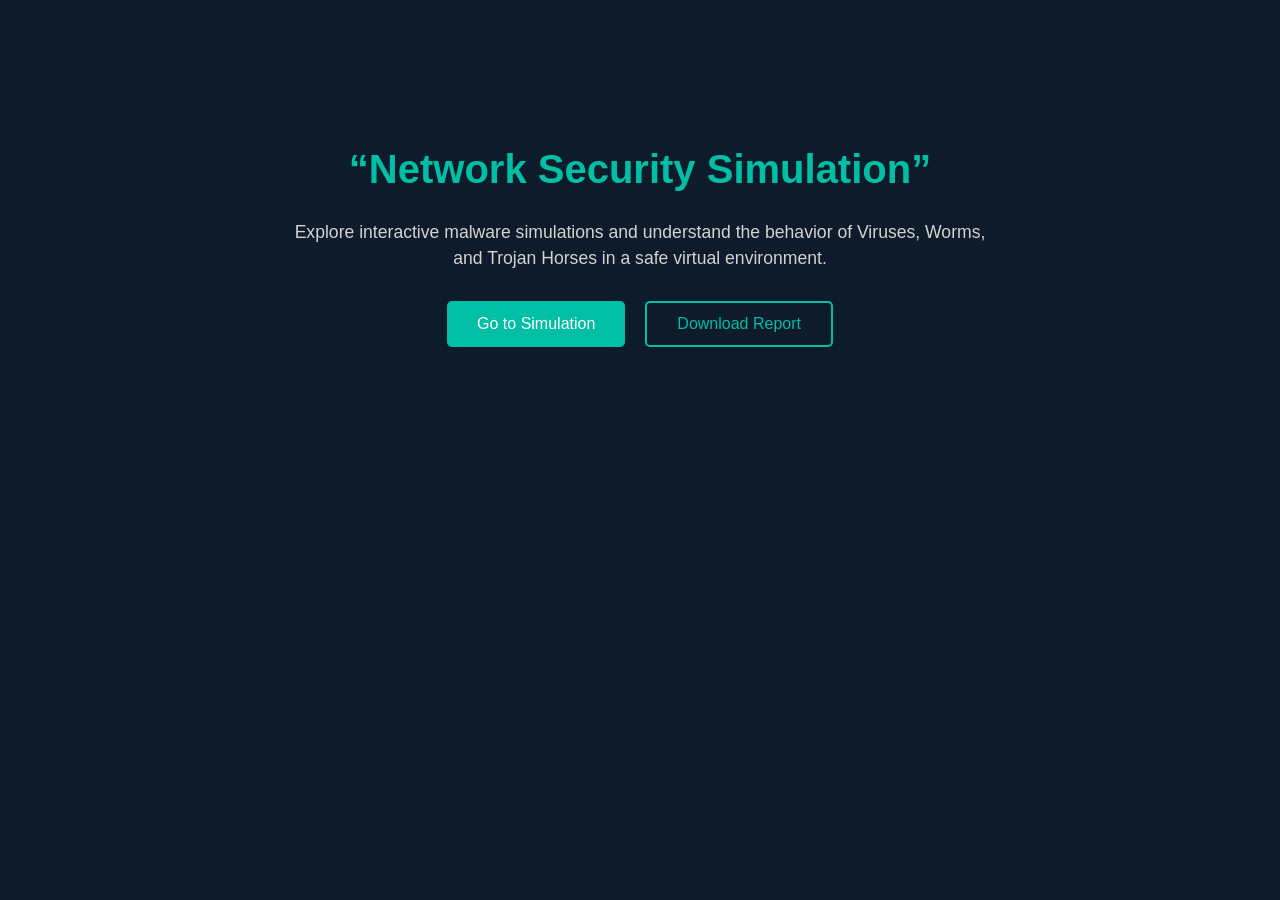
<file: index.html>
<!DOCTYPE html>
<html lang="en">
<head>
  <meta charset="UTF-8">
  <meta name="viewport" content="width=device-width, initial-scale=1.0">
  <title>ALA 2 CNS</title>
  <style>
    /* Reset and base styling */
    body {
      margin: 0;
      font-family: Arial, Helvetica, sans-serif;
      background-color: #0d1b2a;
      color: #ffffff;
      text-align: center;
    }

    /* Navigation bar */
    nav {
      background-color: #1b263b;
      color: white;
      display: flex;
      justify-content: space-between;
      align-items: center;
      padding: 15px 50px;
    }

    nav .logo {
      font-size: 1.8rem;
      font-weight: bold;
      color: #00bfa5;
    }

    nav ul {
      list-style: none;
      display: flex;
      gap: 25px;
      margin: 0;
      padding: 0;
    }

    nav ul li a {
      text-decoration: none;
      color: white;
      font-weight: 500;
    }

    nav ul li a:hover {
      color: #00bfa5;
    }

    /* Main section */
    .main {
      margin-top: 100px;
      padding: 20px;
    }

    .main h1 {
      font-size: 2.5rem;
      color: #00bfa5;
    }

    .main p {
      color: #d3d3d3;
      font-size: 1.1rem;
      max-width: 700px;
      margin: 20px auto;
      line-height: 1.5;
    }

    /* Buttons */
    .btn-group {
      margin-top: 30px;
      display: flex;
      justify-content: center;
      gap: 20px;
    }

    .btn {
      padding: 12px 30px;
      border: none;
      font-size: 1rem;
      border-radius: 5px;
      cursor: pointer;
    }

    .btn-sim {
      background-color: #00bfa5;
      color: white;
    }

    .btn-sim:hover {
      background-color: #009d88;
    }

    .btn-report {
      background-color: transparent;
      color: #00bfa5;
      border: 2px solid #00bfa5;
    }

    .btn-report:hover {
      background-color: #00bfa5;
      color: white;
    }

    /* Responsive */
    @media (max-width: 600px) {
      nav {
        flex-direction: column;
        text-align: center;
      }
      nav ul {
        flex-direction: column;
        gap: 10px;
      }
      .main h1 {
        font-size: 2rem;
      }
      .btn-group {
        flex-direction: column;
      }
    }
  </style>
</head>
<body>
  <!-- Navbar -->
  

  <!-- Main Section -->
  <div class="main">
    <h1>“Network Security Simulation”</h1>
    <p>
      Explore interactive malware simulations and understand the behavior of Viruses,
      Worms, and Trojan Horses in a safe virtual environment.
    </p>

    <div class="btn-group">
      <button class="btn btn-sim" onclick="window.location.href='simulatore.html'">Go to Simulation</button>
      <a href="report.pdf" download>
        <button class="btn btn-report">Download Report</button>
      </a>
    </div>
  </div>
</body>
</html>
</file>
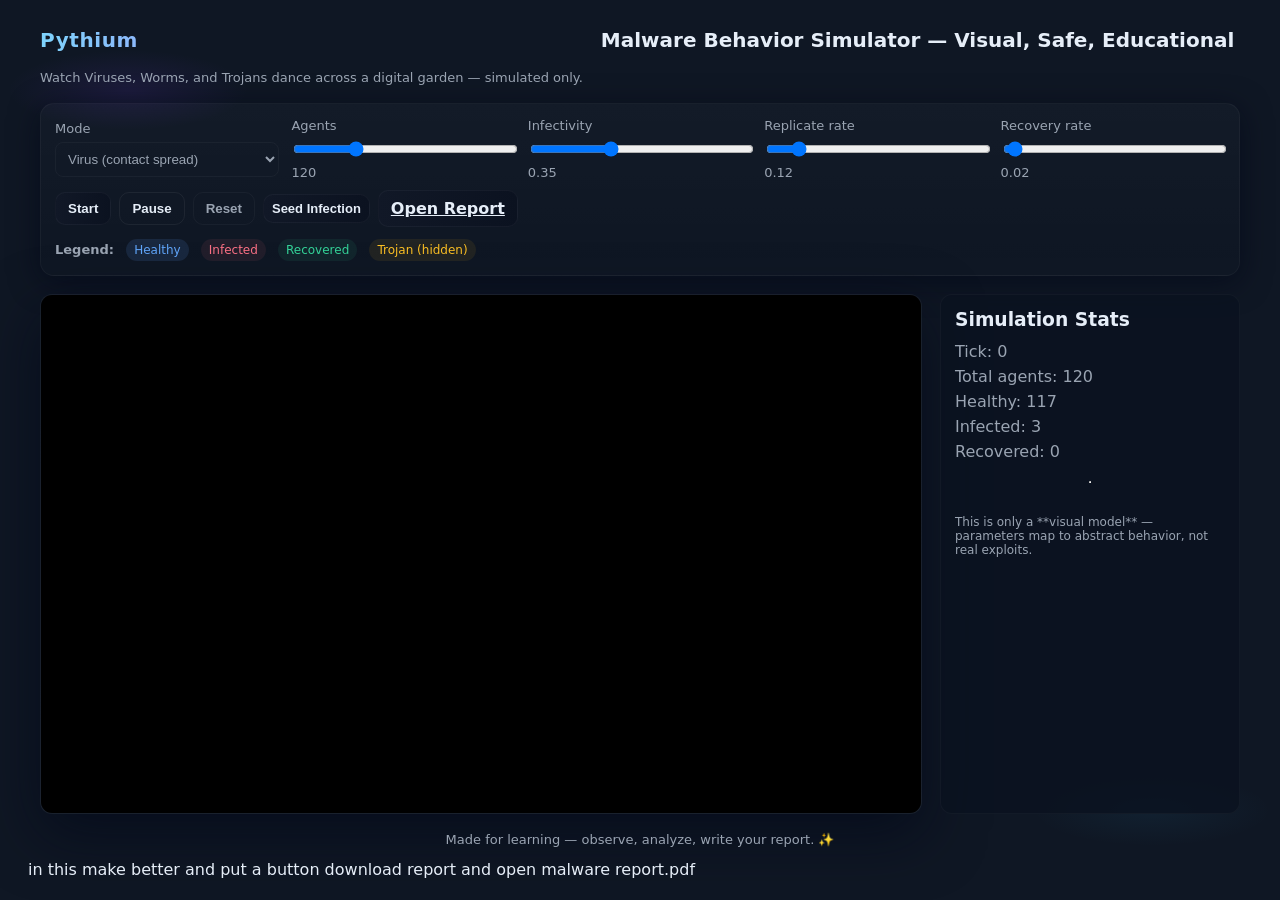
<file: simulatore.html>
<!doctype html>
<html lang="en">
<head>
  <meta charset="utf-8" />
  <meta name="viewport" content="width=device-width,initial-scale=1" />
  <title>Pythium — Malware Behavior Simulator (Safe Demo)</title>
  <link rel="stylesheet" href="styles.css" />
</head>
<body>
  <main class="app">
    <header class="hero">
      <div class="logo">Pythium<span class="dot">•</span></div>
      <h1 class="title">Malware Behavior Simulator — Visual, Safe, Educational</h1>
      <p class="subtitle">Watch Viruses, Worms, and Trojans dance across a digital garden — simulated only.</p>
    </header>

    <section class="controls">
      <div class="control-row">
        <label>Mode
          <select id="mode">
            <option value="virus">Virus (contact spread)</option>
            <option value="worm">Worm (self-replicating)</option>
            <option value="trojan">Trojan (disguised)</option>
            <option value="mixed">Mixed (all behaviours)</option>
          </select>
        </label>

        <label>Agents
          <input id="agentCount" type="range" min="20" max="400" value="120" />
          <output id="agentCountOut">120</output>
        </label>

        <label>Infectivity
          <input id="infectivity" type="range" min="0" max="1" step="0.01" value="0.35" />
          <output id="infectivityOut">0.35</output>
        </label>

        <label>Replicate rate
          <input id="replicate" type="range" min="0" max="1" step="0.01" value="0.12" />
          <output id="replicateOut">0.12</output>
        </label>

        <label>Recovery rate
          <input id="recovery" type="range" min="0" max="1" step="0.01" value="0.02" />
          <output id="recoveryOut">0.02</output>
        </label>
      </div>

      <div class="buttons">
        <button id="startBtn" class="btn">Start</button>
        <button id="pauseBtn" class="btn alt">Pause</button>
        <button id="resetBtn" class="btn ghost">Reset</button>
        <button id="seedBtn" class="btn tiny">Seed Infection</button>
        <a id="openReportLink" class="btn report" href="report.pdf" target="_blank" rel="noopener">Open Report</a>

      </div>

      <div class="info">
        <div><strong>Legend:</strong> <span class="legend healthy">Healthy</span> <span class="legend infected">Infected</span> <span class="legend recovered">Recovered</span> <span class="legend trojan">Trojan (hidden)</span></div>
      </div>
    </section>

    <section class="sim">
      <canvas id="simCanvas"></canvas>
      <aside class="stats">
        <h3>Simulation Stats</h3>
        <div id="statsList" class="stats-list">
          <div>Tick: <span id="tick">0</span></div>
          <div>Total agents: <span id="total">0</span></div>
          <div>Healthy: <span id="healthy">0</span></div>
          <div>Infected: <span id="infected">0</span></div>
          <div>Recovered: <span id="recovered">0</span></div>
        </div>
        <hr />
        <p class="note">This is only a **visual model** — parameters map to abstract behavior, not real exploits.</p>
      </aside>
    </section>

    <footer class="credits">
      <p>Made for learning — observe, analyze, write your report. ✨</p>
    </footer>
  </main>

  <script src="script.js"></script>
</body>
</html>  in this make better and put a button download report and open malware report.pdf
</file>
<file: styles.css>
/* styles.css — advanced modern CSS: variables, grid, glass, transitions, SVG-ish look */
:root{
  --bg:#0f1724;
  --card:#0b1220cc;
  --glass: rgba(255,255,255,0.04);
  --accent: linear-gradient(90deg,#7dd3fc 0%, #a78bfa 50%, #fb7185 100%);
  --muted: #9aa4b2;
  --healthy: #60a5fa;
  --infected: #fb7185;
  --recovered: #34d399;
  --trojan: #fbbf24;
  --glass-border: rgba(255,255,255,0.04);
  --mono: 'Segoe UI', Roboto, system-ui, -apple-system, "Helvetica Neue", Arial;
  --radius: 14px;
  --shadow: 0 6px 30px rgba(2,6,23,0.6);
}

*{box-sizing:border-box}
html,body,#simCanvas{height:100%}
body{
  margin:0;
  font-family:var(--mono);
  background: radial-gradient(1200px 400px at 10% 10%, rgba(124,58,237,0.12), transparent 10%),
              radial-gradient(1000px 300px at 90% 90%, rgba(56,189,248,0.06), transparent 12%),
              var(--bg);
  color: #e6eef8;
  -webkit-font-smoothing:antialiased;
  -moz-osx-font-smoothing:grayscale;
  padding:28px;
}

.app{
  max-width:1200px;
  margin:0 auto;
}

.hero{
  display:grid;
  grid-template-columns:auto 1fr;
  gap:18px;
  align-items:center;
  margin-bottom:18px;
}

.logo{
  font-weight:700;
  font-size:20px;
  letter-spacing:0.6px;
  background:var(--accent);
  -webkit-background-clip:text;
  background-clip:text;
  color:transparent;
}
.logo .dot{opacity:0.85;margin-left:6px}

.title{margin:0;font-size:20px}
.subtitle{margin:0;color:var(--muted);font-size:13px}

.controls{
  background:linear-gradient(180deg, rgba(255,255,255,0.02), transparent);
  border-radius:var(--radius);
  padding:14px;
  box-shadow:var(--shadow);
  border:1px solid var(--glass-border);
  margin-bottom:18px;
}

.control-row{
  display:grid;
  grid-template-columns:repeat(auto-fit,minmax(160px,1fr));
  gap:12px;
  align-items:center;
  margin-bottom:10px;
}

.control-row label{
  display:flex;
  flex-direction:column;
  gap:6px;
  font-size:13px;
  color:var(--muted);
}

input[type="range"]{width:100%}
select{padding:8px;border-radius:8px;background:transparent;border:1px solid rgba(255,255,255,0.04);color:inherit}

.buttons{display:flex;gap:8px;align-items:center;margin-top:6px}
.btn{
  background:linear-gradient(90deg,#111827, #0b1220);
  color:#e6eef8;padding:8px 12px;border-radius:10px;border:1px solid rgba(255,255,255,0.04);
  cursor:pointer;font-weight:600;
  transition:transform .12s ease, box-shadow .12s ease;
}
.btn:hover{transform:translateY(-3px);box-shadow:0 10px 30px rgba(0,0,0,0.45)}
.btn.alt{background:transparent;border:1px solid rgba(255,255,255,0.06)}
.btn.ghost{background:transparent;color:var(--muted)}
.btn.tiny{padding:6px 8px;font-size:13px}

.info{margin-top:12px;color:var(--muted);font-size:13px}

.legend{display:inline-block;padding:4px 8px;border-radius:999px;margin-left:8px;font-size:12px}
.legend.healthy{background:rgba(96,165,250,0.12);color:var(--healthy)}
.legend.infected{background:rgba(251,113,133,0.08);color:var(--infected)}
.legend.recovered{background:rgba(52,211,153,0.08);color:var(--recovered)}
.legend.trojan{background:rgba(251,191,36,0.08);color:var(--trojan)}

.sim{
  display:grid;
  grid-template-columns:1fr 300px;
  gap:18px;
  min-height:520px;
}

#simCanvas{
  width:100%;
  height:520px;
  border-radius:12px;
  background: linear-gradient(180deg, rgba(255,255,255,0.01), rgba(255,255,255,0.02));
  border:1px solid rgba(255,255,255,0.03);
  box-shadow: 0 20px 60px rgba(2,6,23,0.6), inset 0 1px 0 rgba(255,255,255,0.02);
}

.stats{
  background:var(--card);
  border-radius:12px;padding:14px;border:1px solid rgba(255,255,255,0.03);
  display:flex;flex-direction:column;gap:12px;
}
.stats h3{margin:0}
.stats-list{display:flex;flex-direction:column;gap:6px;color:var(--muted)}
.note{font-size:12px;color:var(--muted)}

.credits{margin-top:18px;color:var(--muted);font-size:13px;text-align:center}
</file>
